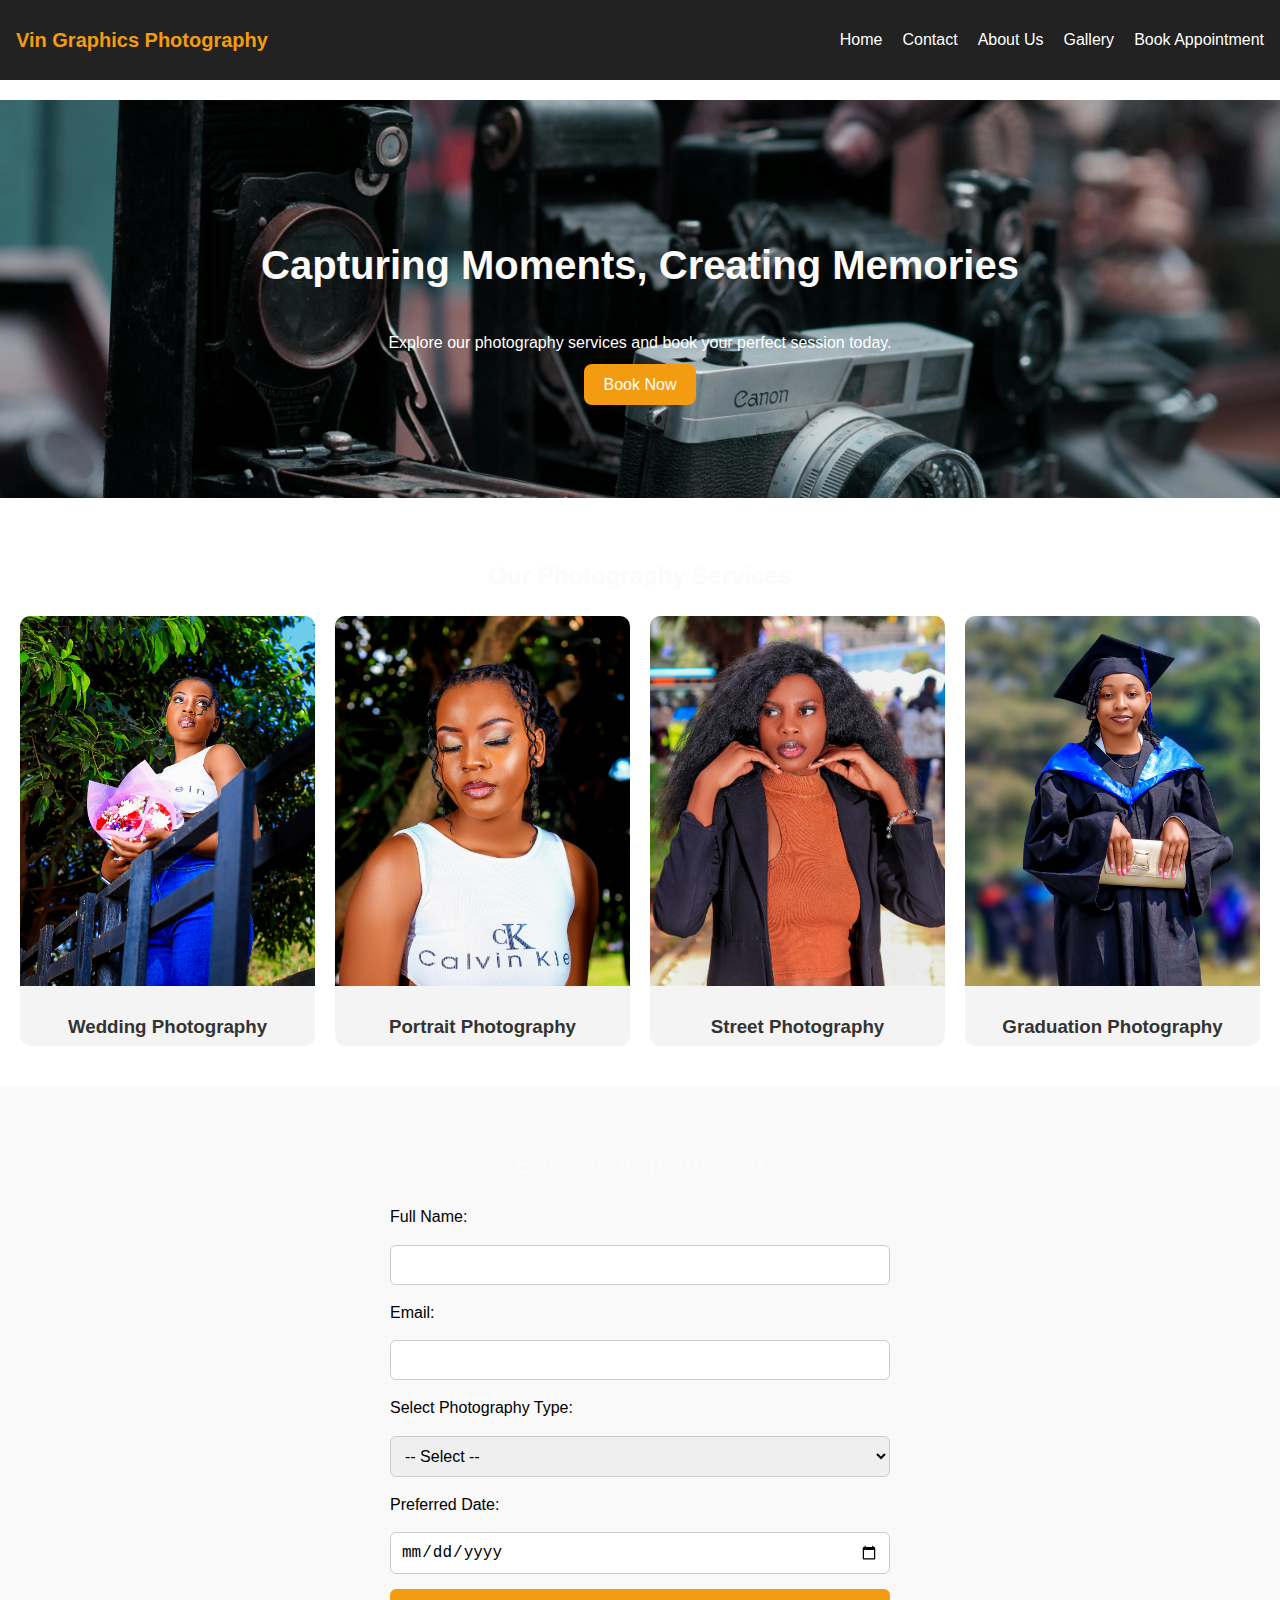
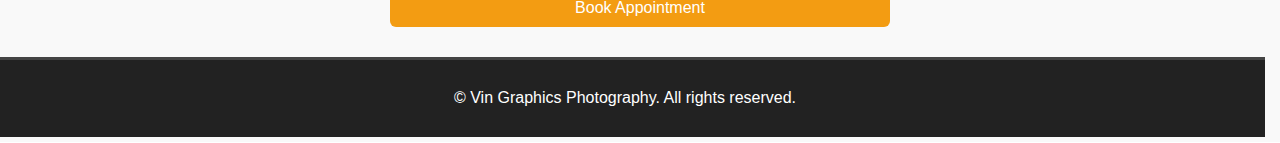
<file: index.html>
<!DOCTYPE html>
<html lang="en">
<head>
  <meta charset="UTF-8">
  <meta name="viewport" content="width=device-width, initial-scale=1.0">
  <title>Vin Graphics  Photography</title>
  <link rel="icon" type="image/png"  href="images/logo.png">
  <link rel="stylesheet" href="styles.css">
</head>
<body>
  <!-- Navbar -->
 <header>
  <h1>Vin Graphics Photography</h1>

  <!-- Hamburger Icon -->
  <button class="menu-toggle" aria-label="Toggle Menu">&#9776;</button>

  <nav class="nav-links">
    <ul>
      <li><a href="index.html">Home</a></li>
      <li><a href="contact.html">Contact</a></li>
      <li><a href="about.html">About Us</a></li>
      <li><a href="#gallery">Gallery</a></li>
      <li><a href="#booking">Book Appointment</a></li>
    </ul>
  </nav>
</header>

  <!-- Hero Section -->
  <section class="hero">
    <h2>Capturing Moments, Creating Memories</h2>
    <p>Explore our photography services and book your perfect session today.</p>
    <a href="#booking" class="btn">Book Now</a>
  </section>

  <!-- Gallery Section -->
  <section id="gallery">
    <h2>Our Photography Services</h2>
    <div class="gallery-grid">
      <div class="card">
        <img src="images/wedding.jpg" alt="Wedding Photography">
        <h3>Wedding Photography</h3>
      </div>
      <div class="card">
        <img src="images/portrait.jpg" alt="Portrait Photography">
        <h3>Portrait Photography</h3>
      </div>
      <div class="card">
        <img src="images/street.jpg" alt="Street Photography">
        <h3>Street Photography</h3>
      </div>
      <div class="card">
        <img src="images/graduation.jpg" alt="Graduation Photography">
        <h3>Graduation Photography</h3>
      </div>
    </div>
  </section>

  <!-- Booking Section -->
  <section id="booking">
    <h2>Book an Appointment</h2>
  <form id="bookingForm">
  <label for="name">Full Name:</label>
  <input type="text" id="name" required>

  <label for="email">Email:</label>
  <input type="email" id="email" required>

  <label for="service">Select Photography Type:</label>
  <select id="service" required>
    <option value="">-- Select --</option>
    <option value="Wedding">Wedding</option>
    <option value="Portrait">Portrait</option>
    <option value="Fashion">Fashion</option>
    <option value="Nature">Nature</option>
  </select>

  <label for="date">Preferred Date:</label>
  <input type="date" id="date" required>

  <button type="submit" class="btn">Book Appointment</button>
</form>

<script>
document.getElementById("bookingForm").addEventListener("submit", function(e) {
  e.preventDefault();

  const name = document.getElementById("name").value;
  const email = document.getElementById("email").value;
  const service = document.getElementById("service").value;
  const date = document.getElementById("date").value;

  const message = `Hello, I would like to book a ${service} photography session.\nName: ${name}\nEmail: ${email}\nPreferred Date: ${date}`;

  // Replace with your WhatsApp number (with country code, no + sign)
  const phoneNumber = "+254759587215";
  const url = `https://wa.me/${254759587215}?text=${encodeURIComponent(message)}`;

  window.open(url, "_blank");
});
</script>
<script>
const menuToggle = document.querySelector(".menu-toggle");
const navLinks = document.querySelector(".nav-links");

menuToggle.addEventListener("click", () => {
  navLinks.classList.toggle("show");
});
</script>



  <!-- Footer -->
  <footer>
    <p>&copy; Vin Graphics Photography. All rights reserved.</p>
  </footer>

  <script src="script.js"></script>
</body>
</html>
</file>
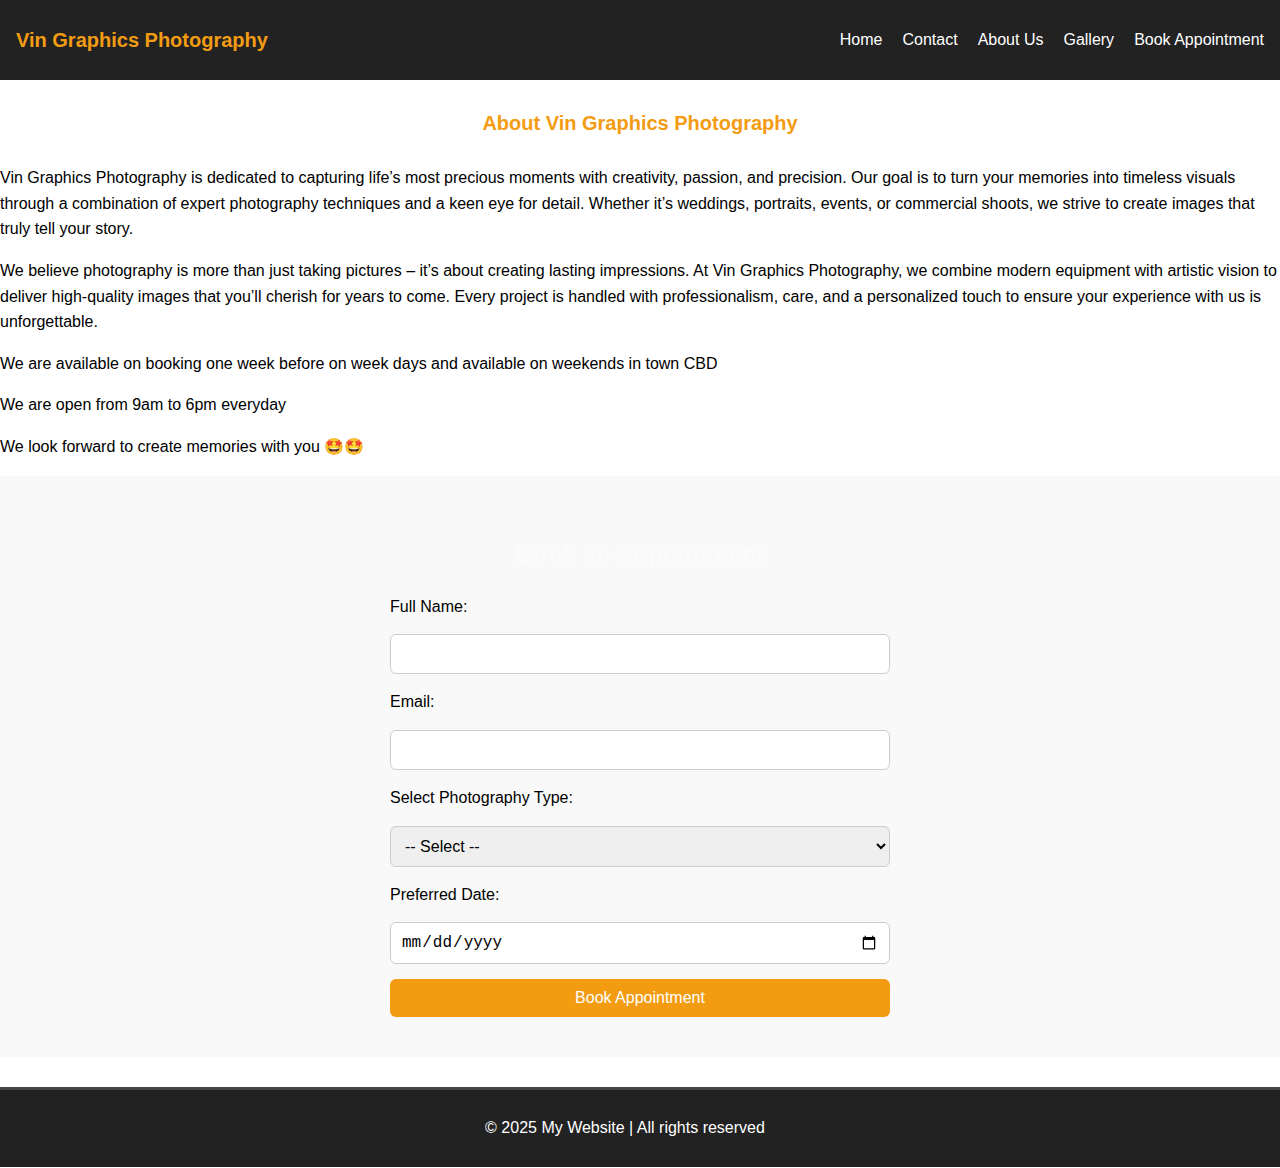
<file: about.html>
<!DOCTYPE html>
<html lang="en">
<head>
  <meta charset="UTF-8">
  <meta name="viewport" content="width=device-width, initial-scale=1.0">
  <title>About Vin Graphics</title>
  <link rel="stylesheet" href="styles.css">
</head>
<body>
  <header>
  <h1>Vin Graphics Photography</h1>

  <!-- Hamburger Icon -->
  <button class="menu-toggle" aria-label="Toggle Menu">&#9776;</button>

  <nav class="nav-links">
    <ul>
      <li><a href="index.html">Home</a></li>
      <li><a href="contact.html">Contact</a></li>
      <li><a href="about.html">About Us</a></li>
      <li><a href="#gallery">Gallery</a></li>
      <li><a href="#booking">Book Appointment</a></li>
    </ul>
  </nav>
</header>

  <main>
    <section>
      
  <h4>About Vin Graphics Photography</h4>
  <p>
    Vin Graphics Photography is dedicated to capturing life’s most precious moments with creativity, passion, and precision. 
    Our goal is to turn your memories into timeless visuals through a combination of expert photography techniques and 
    a keen eye for detail. Whether it’s weddings, portraits, events, or commercial shoots, we strive to create images that 
    truly tell your story.
  </p>

  <p>
    We believe photography is more than just taking pictures – it’s about creating lasting impressions. 
    At Vin Graphics Photography, we combine modern equipment with artistic vision to deliver high-quality images 
    that you’ll cherish for years to come. Every project is handled with professionalism, care, 
    and a personalized touch to ensure your experience with us is unforgettable.
  </p>
   <p>We are available on booking one week before on week days and available on weekends in town CBD</p>
   <p>We are open from 9am to 6pm everyday </p>
   <p>We look forward to create memories with you 🤩🤩 </p>
    </section>
    <section id="booking">
    <h2>Book an Appointment</h2>
    <form id="bookingForm">
      <label for="name">Full Name:</label>
      <input type="text" id="name" required>

      <label for="email">Email:</label>
      <input type="email" id="email" required>

      <label for="service">Select Photography Type:</label>
      <select id="service" required>
        <option value="">-- Select --</option>
        <option value="Wedding">Wedding</option>
        <option value="Portrait">Portrait</option>
        <option value="Fashion">Fashion</option>
        <option value="Nature">Nature</option>
      </select>

      <label for="date">Preferred Date:</label>
      <input type="date" id="date" required>

      <button type="submit" class="btn">Book Appointment</button>
    </form>
    <p id="confirmation" class="hidden"></p>
  </section>
  </main>
  <script>
const menuToggle = document.querySelector(".menu-toggle");
const navLinks = document.querySelector(".nav-links");

menuToggle.addEventListener("click", () => {
  navLinks.classList.toggle("show");
});
</script>

  <footer>
    <p>&copy; 2025 My Website | All rights reserved</p>
  </footer>
</body>
</html>
</file>
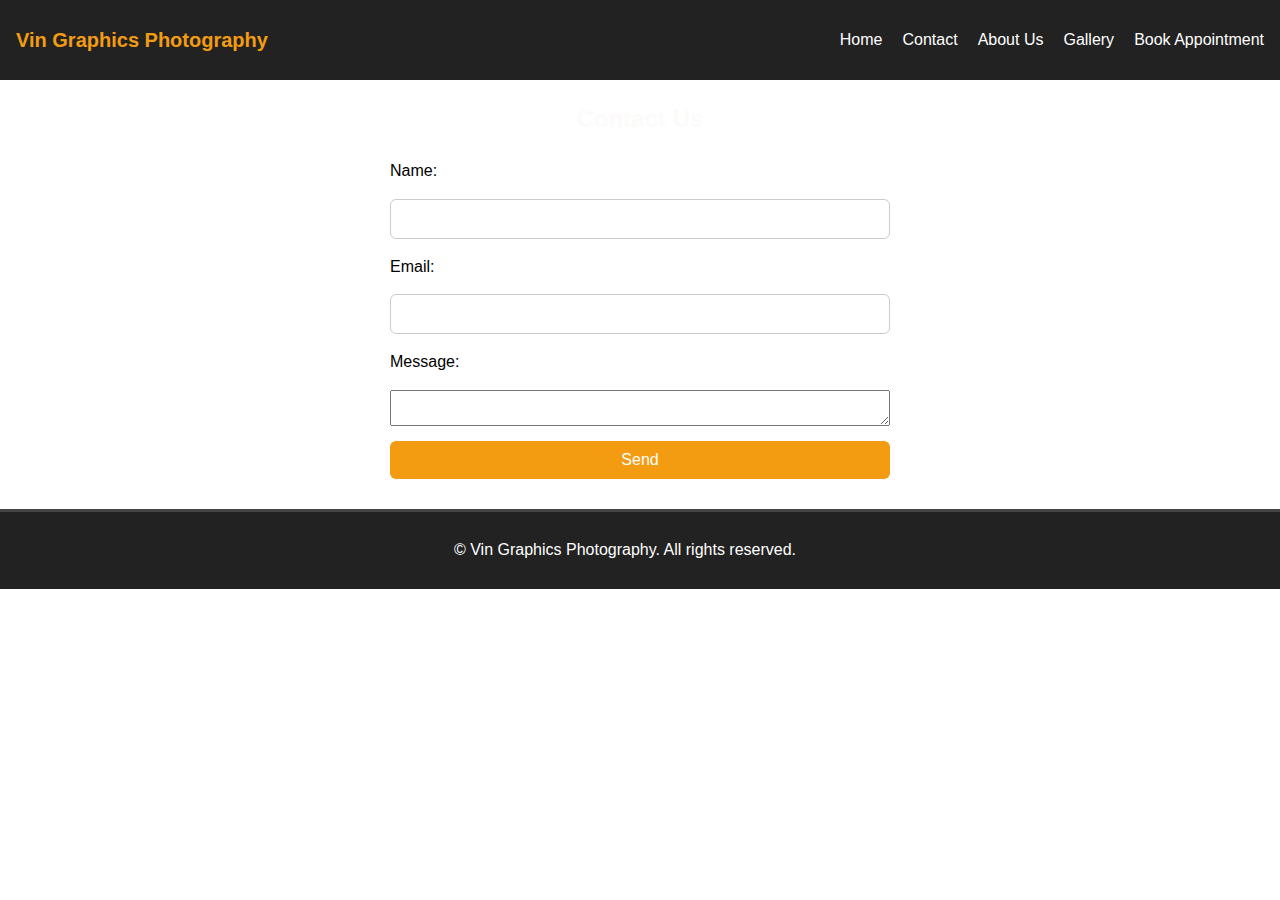
<file: contact.html>
<!DOCTYPE html>
<html lang="en">
<head>
  <meta charset="UTF-8">
  <meta name="viewport" content="width=device-width, initial-scale=1.0">
  <title>Contact</title>
  <link rel="stylesheet" href="styles.css">
</head>
<body>
  <header>
  <h1>Vin Graphics Photography</h1>

  <!-- Hamburger Icon -->
  <button class="menu-toggle" aria-label="Toggle Menu">&#9776;</button>

  <nav class="nav-links">
    <ul>
      <li><a href="index.html">Home</a></li>
      <li><a href="contact.html">Contact</a></li>
      <li><a href="about.html">About Us</a></li>
      <li><a href="#gallery">Gallery</a></li>
      <li><a href="#booking">Book Appointment</a></li>
    </ul>
  </nav>
</header>

  <main>
    <section>
      <h2>Contact Us</h2>
       <form action="https://formspree.io/f/xgvnwrkj" method="POST">
       <label>Name:</label>
       <input type="text" name="name" required>

       <label>Email:</label>
       <input type="email" name="email" required>

       <label>Message:</label>
       <textarea name="message" required></textarea>

     <button type="submit" class="btn">Send</button>
     </form>


    </section>
    
  </main>
  <script>
const menuToggle = document.querySelector(".menu-toggle");
const navLinks = document.querySelector(".nav-links");

menuToggle.addEventListener("click", () => {
  navLinks.classList.toggle("show");
});
</script>

  <footer>
    <p>&copy; Vin Graphics Photography. All rights reserved.</p>
  </footer>
</body>
</html>
</file>
<file: styles.css>
/* General Styling */
body {
  font-family: Arial, sans-serif;
  margin: 0;
  line-height: 1.6;
  overflow-y: auto;
  overflow-x: hidden;
}
h3 {
  text-align: center;
  color: #333;
}
h1 {
  font-size: 20px;
  color:#f39c12;
}
h2 {
  text-align: center;
  color: #fdfafa;
}
h4 {
  text-align: center;
  color: #f39c12;
  font-size: 20px;
}
/* Navbar */
header {
  background: #222;
  color: #fff;
  padding: 1rem;
  margin-top: auto;
  display: flex;
  justify-content: space-between;
  align-items: center;
  position: relative;
  line-height: 1.0;
}
header h1 { 
  margin: 0;
}

/* Updated navigation styles for responsiveness */
.nav-links ul {
  list-style: none;
  display: flex;
  gap: 20px;
}
.nav-links a {
  color: white;
  text-decoration: none;
  transition: color 0.3s;
}
.nav-links a:hover { 
  color: #f39c12;
}

/* Hamburger Menu Button */
.menu-toggle {
  display: none;
  font-size: 1.8rem;
  background: none;
  border: none;
  color: white;
  cursor: pointer;
}

/* Hero */
.hero {
  background: url("images/landing.jpg") no-repeat center/cover;
  color: white;
  text-align: center;
  padding: 100px 20px;
  margin-top: 20px;
  
}
.hero h2 { font-size: 2.5rem; }
.hero .btn {
  background: #f39c12;
  padding: 12px 20px;
  color: white;
  text-decoration: none;
  border-radius: 8px;
  transition: background 0.3s;
}
.hero .btn:hover { 
  background: #f0eeec;
  color:#222;
 }

/* Gallery */
#gallery {
  padding: 40px 20px;
}
.gallery-grid {
  display: grid;
  grid-template-columns: repeat(auto-fit, minmax(250px, 1fr));
  gap: 20px;
}
.card {
  background: #f4f4f4;
  border-radius: 10px;
  overflow: hidden;
  transition: transform 0.3s;
  height: 430px;
}
.card img {
  width: 100%;
  height: 370px;
  object-fit: cover;
}
.card:hover {
  transform: scale(1.05);
}

/* Booking */
#booking {
  padding: 40px 20px;
  background: #f9f9f9;
}
form {
  max-width: 500px;
  margin: 0 auto;
  display: flex;
  flex-direction: column;
  gap: 15px;
}
input, select, button {
  padding: 10px;
  font-size: 16px;
  border-radius: 6px;
  border: 1px solid #ccc;
}
button.btn {
  background: #f39c12;
  color: white;
  border: none;
  cursor: pointer;
  transition: background 0.3s;
}
button.btn:hover { 
  background:#222;
  color:#f0eeec;
 }

.hidden { display: none; }
#confirmation {
  margin-top: 20px;
  font-weight: bold;
  color: #27ae60;
  text-align: center;
}

/* Footer */

footer {
  background: #222;
  color: white;
  text-align: center;
  padding: 20px;
  margin-top: 30px; /* Push footer to bottom if page is short */
  width: 100%;
  border-top: 3px solid #444;
  font-size: 1rem;
  line-height: 0.3;
  margin-bottom: -35px;
  margin-left: -35px;
  margin-right: -5px;
}


/* ====== RESPONSIVE BREAKPOINTS ====== */
@media (max-width: 768px) {
  /* Stack header items */
  header {
    flex-direction: row;
    align-items: center;
  }

  /* Hide nav links initially on mobile */
  .nav-links {
    display: none;
    position: absolute;
    top: 100%;
    right: 0;
    background: #222;
    width: 100%;
    text-align: center;
    padding: 1rem 0;
  }

  .nav-links ul {
    flex-direction: column;
    gap: 10px;
  }

  /* Show links when toggled */
  .nav-links.show {
    display: block;
  }

  /* Show hamburger icon */
  .menu-toggle {
    display: block;
  }

  .hero {
    padding: 2rem 1rem;
  }

  .hero h2 {
    font-size: 1.5rem;
  }
  
  footer {
    padding: 15px;
    font-size: 0.95rem; /* slightly smaller text */
  }
}


@media (max-width: 480px) {
  header h1 {
    font-size: 1.2rem;
  }

  .nav-links ul {
    gap: 0.5rem;
  }

  .btn {
    width: 100%;
    text-align: center;
  }

  form {
    padding: 1rem;
  }
  footer {
    padding: 12px;
    font-size: 0.9rem; /* even smaller text for tiny devices */
  }
}
</file>
